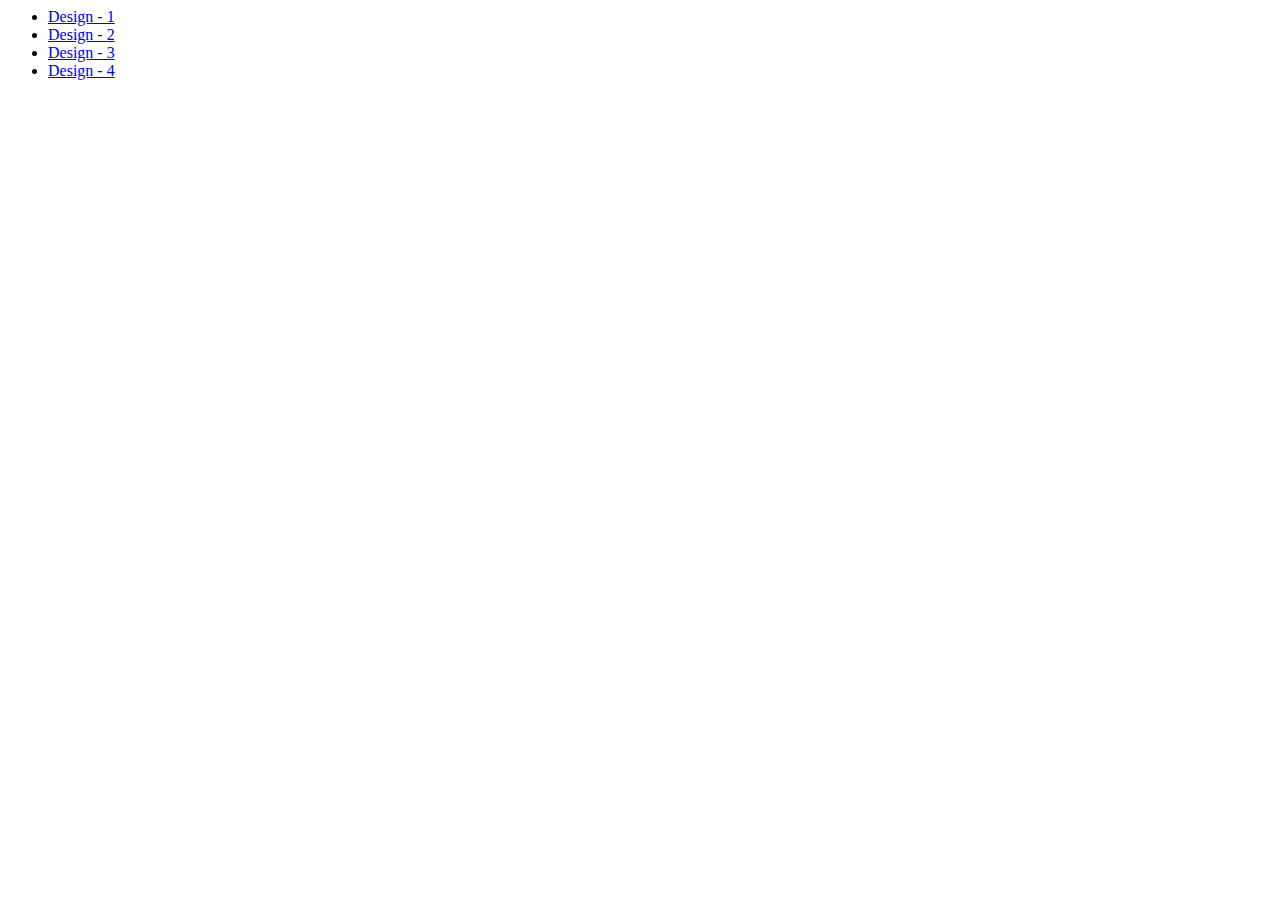
<file: index.html>
<html lang="en">
<head>
  <meta charset="UTF-8">
  <meta name="viewport" content="width=device-width, initial-scale=1.0">
  <title>Garima</title>
</head>
<body>
  <ul>
    <li><a href="./design-1/index.html">Design - 1</a></li>
    <li><a href="./Assignment-1/index.html">Design - 2</a></li>
    <li><a href="./Assignment-2/index.html">Design - 3</a></li>
    <li><a href="./Assignment-3/Main.vue">Design - 4</a></li>
  </ul>
</body>
</html>
</file>
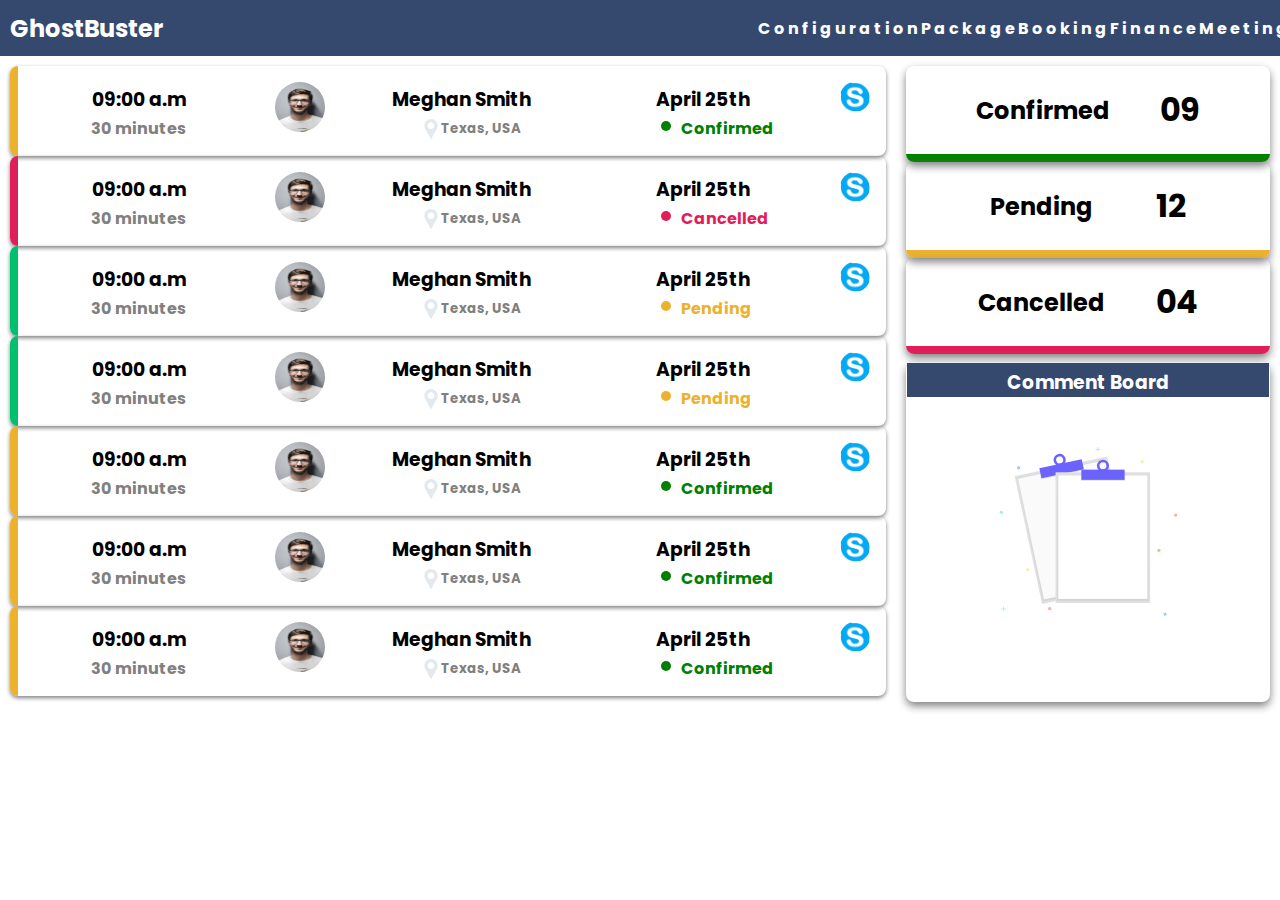
<file: design-1/index.html>
<!DOCTYPE html>
<html lang="en">
<head>
    <meta charset="UTF-8">
    <meta name="viewport" content="width=device-width, initial-scale=1.0">
    <meta http-equiv="X-UA-Compatible" content="ie=edge">
    <link rel="stylesheet" href="https://fonts.googleapis.com/css?family=Poppins">
    <link rel="stylesheet" href="https://cdnjs.cloudflare.com/ajax/libs/font-awesome/4.7.0/css/font-awesome.min.css">
    <link rel="stylesheet" href="main.css">
    <title>Navigation</title>
</head>
<body>
    <nav>
        <div class="logo">
            <h4>GhostBuster</h4>
        </div>
        <ul class="nav-links">
            <li><a href="#">Configuration</a></li>
            <li><a href="#">Package</a></li>
            <li><a href="#">Booking</a></li>
            <li><a href="#">Finance</a></li>
            <li><a href="#">Meeting</a></li>
        </ul>
    </nav>

    <div class="float-container">

      <div class="float-child-one">
          <div class="row">
            <div class="column border">
              <h3>09:00 a.m</h3>
              <h4>30 minutes</h4>
            </div>
            <div class="image">
                <img src="img_avatar1.jpg" alt="Avatar" class="avatar">
            </div>
            <div class="column">
              <h3>Meghan Smith</h3>
              <div class="one">
                <img src="interface.svg" alt="interface" height="20px" width="20px"> 
                <h5>Texas, USA</h5>
              </div>
            </div>
            <div class="column">
              <h3>April 25th</h3>
              <div class="two">
                <span class="dot"></span>
                <h4 style="color: green;">Confirmed</h4>
              </div>
            </div>
            <div class="image1">
                <img src="skype.png" alt="Avatar" class="avatar1">
            </div>
          </div>

          <div class="row1">
            <div class="column border">
              <h3>09:00 a.m</h3>
              <h4>30 minutes</h4>
            </div>
            <div class="image">
                <img src="img_avatar1.jpg" alt="Avatar" class="avatar">
            </div>
            <div class="column">
              <h3>Meghan Smith</h3>
              <div class="one">
                <img src="interface.svg" alt="interface" height="20px" width="20px"> 
                <h5>Texas, USA</h5>
              </div>
            </div>
            <div class="column">
              <h3>April 25th</h3>
              <div class="two">
                <span class="dot1"></span>
                <h4 style="color: #e01e5a;">Cancelled</h4>
              </div>
            </div>
            <div class="image1">
                <img src="skype.png" alt="Avatar" class="avatar1">
            </div>
          </div>

          <div class="row2">
            <div class="column border">
              <h3>09:00 a.m</h3>
              <h4>30 minutes</h4>
            </div>
            <div class="image">
                <img src="img_avatar1.jpg" alt="Avatar" class="avatar">
            </div>
            <div class="column">
              <h3>Meghan Smith</h3>
              <div class="one">
                <img src="interface.svg" alt="interface" height="20px" width="20px"> 
                <h5>Texas, USA</h5>
              </div>
            </div>
            <div class="column">
              <h3>April 25th</h3>
              <div class="two">
                <span class="dot2"></span>
                <h4 style="color: #ecb22e;">Pending</h4>
              </div>
            </div>
            <div class="image1">
                <img src="skype.png" alt="Avatar" class="avatar1">
            </div>
          </div>

          <div class="row2">
            <div class="column border">
              <h3>09:00 a.m</h3>
              <h4>30 minutes</h4>
            </div>
            <div class="image">
                <img src="img_avatar1.jpg" alt="Avatar" class="avatar">
            </div>
            <div class="column">
              <h3>Meghan Smith</h3>
              <div class="one">
                <img src="interface.svg" alt="interface" height="20px" width="20px"> 
                <h5>Texas, USA</h5>
              </div>
            </div>
            <div class="column">
              <h3>April 25th</h3>
              <div class="two">
                <span class="dot2"></span>
                <h4 style="color: #ecb22e;">Pending</h4>
              </div>
            </div>
            <div class="image1">
                <img src="skype.png" alt="Avatar" class="avatar1">
            </div>
          </div>

          <div class="row">
            <div class="column border">
              <h3>09:00 a.m</h3>
              <h4>30 minutes</h4>
            </div>
            <div class="image">
                <img src="img_avatar1.jpg" alt="Avatar" class="avatar">
            </div>
            <div class="column">
              <h3>Meghan Smith</h3>
              <div class="one">
                <img src="interface.svg" alt="interface" height="20px" width="20px"> 
                <h5>Texas, USA</h5>
              </div>
            </div>
            <div class="column">
              <h3>April 25th</h3>
              <div class="two">
                <span class="dot"></span>
                <h4 style="color: green;">Confirmed</h4>
              </div>
            </div>
            <div class="image1">
                <img src="skype.png" alt="Avatar" class="avatar1">
            </div>
          </div>

          <div class="row">
            <div class="column border">
              <h3>09:00 a.m</h3>
              <h4>30 minutes</h4>
            </div>
            <div class="image">
                <img src="img_avatar1.jpg" alt="Avatar" class="avatar">
            </div>
            <div class="column">
              <h3>Meghan Smith</h3>
              <div class="one">
                <img src="interface.svg" alt="interface" height="20px" width="20px"> 
                <h5>Texas, USA</h5>
              </div>
            </div>
            <div class="column">
              <h3>April 25th</h3>
              <div class="two">
                <span class="dot"></span>
                <h4 style="color: green;">Confirmed</h4>
              </div>
            </div>
            <div class="image1">
                <img src="skype.png" alt="Avatar" class="avatar1">
            </div>
          </div>

          <div class="row">
            <div class="column border">
              <h3>09:00 a.m</h3>
              <h4>30 minutes</h4>
            </div>
            <div class="image">
                <img src="img_avatar1.jpg" alt="Avatar" class="avatar">
            </div>
            <div class="column">
              <h3>Meghan Smith</h3>
              <div class="one">
                <img src="interface.svg" alt="interface" height="20px" width="20px"> 
                <h5>Texas, USA</h5>
              </div>
            </div>
            <div class="column">
              <h3>April 25th</h3>
              <div class="two">
                <span class="dot"></span>
                <h4 style="color: green;">Confirmed</h4>
              </div>
            </div>
            <div class="image1">
                <img src="skype.png" alt="Avatar" class="avatar1">
            </div>
          </div>
      </div>
      
      <div class="float-child-two">
            <div class="task">
                <h2>Confirmed</h2>
                <h1>09</h1>
          </div>
          <div class="task1">
            <h2>Pending</h2>
            <h1>12</h1>
      </div>
      <div class="task2">
        <h2>Cancelled</h2>
        <h1>04</h1>
      </div>
      <div class="task3 ">
        <h3 class="comment_header">Comment Board</h3>      
        <img src="no_data.svg" alt="no_data" height="50%" width="50%" class="no_data">  
      </div>
      </div>
      
    </div>
</body>
</html>
</file>
<file: design-1/main.css>
*{
    padding: 0px;
    margin: 0px;
    box-sizing: border-box;
    font-family: 'Poppins', sans-serif;
}

nav{
    display: flex;
    justify-content: space-around;
    align-items: center;
    height: 56px;
    font-family: 'Poppins', sans-serif;
    background-color: #35496e;
   
}

.logo{
    color: white;
    font-size: 24px;
}
.nav-links{
    display: flex;
    justify-content: space-around;
    width: 40%;
    margin-left: 45%;

}
.nav-links li{
    list-style: none;
}
.nav-links a{
    letter-spacing: 3px;
    font-weight: bold;
    font-size: 16px;
    text-decoration: none;
    color: white;
}
.float-child-one {
    width: 70%;
    float: left;
    padding: 10px;
    /* border: 2px solid red; */
}  
.float-child-two {
    width: 30%;
    float: left;
    padding: 10px;
    /* border: 2px solid red; */
}  
.row{
    /* padding: 2px; */
    /* margin: 10px; */
    display: flex;
    box-shadow: 0 2px 4px 0 gray;
    transition: 0.3s;
    border-radius: 8px;
    border-left: 8px solid #ecb22e;
    /* width: 75%; */
    /* float: left; */
}
.row:hover{
    box-shadow: 0 8px 16px 0 gray;
}
.image{
    padding: 8px;
    margin: 8px;
}
.avatar {
    vertical-align: center;
    width: 50px;
    height:50px;
    border-radius: 50%;
}
.column {
    flex: 33.33%;
    padding: 15px;
    text-align: center;
  }
  .column h4{
    /* color: green; */
    text-align: center;
    /* padding-top: 4px; */
}
.image1{
    padding: 8px;
    margin: 8px;
}
.avatar1 {
    vertical-align: center;
    width: 30px;
    height:30px;
    border-radius: 50%;
}
.row1{
    /* padding: 2px; */
    /* margin: 10px; */
    display: flex;
    box-shadow: 0 2px 4px 0 gray;
    transition: 0.3s;
    border-radius: 8px;
    border-left: 8px solid #e01e5a;
    /* width: 75%; */
    /* float: left; */
}
.row1:hover{
    box-shadow: 0 8px 16px 0 gray;
}

.row2{
    /* padding: 2px; */
    /* margin: 10px; */
    display: flex;
    box-shadow: 0 2px 4px 0 gray;
    transition: 0.3s;
    border-radius: 8px;
    border-left: 8px solid #00bf6d;
    /* width: 75%; */
    /* float: left; */
}
.row2:hover{
    box-shadow: 0 8px 16px 0 gray;
}
.column h3{
     color: black;
     padding-top: 4px ;
  }

  .column h4{
      color: gray;
      padding-top:2px;
  }
  .dot {
    height: 10px;
    width: 10px;
    background-color: green;
    border-radius: 50%;
    display: inline-block;
    margin-right: 10px;
    margin-top: 7px;
  }
  .dot1 {
    height: 10px;
    width: 10px;
    background-color: #e01e5a;
    border-radius: 50%;
    display: inline-block;
    margin-right: 10px;
    margin-top: 7px;
  }
  .dot2 {
    height: 10px;
    width: 10px;
    background-color: #ecb22e;
    border-radius: 50%;
    display: inline-block;
    margin-right: 10px;
    margin-top: 7px;
  }

.task{
    /* margin: 10px; */
    padding: 20px;
    box-shadow: 0 4px 8px 0 gray;
    transition: 0.3s;
    border-radius: 8px;
    border-bottom: 8px solid green;
    width: 100%; 
    float: left;
    /* float: left; */
    align-items: center;
    display: flex;
    justify-content: space-evenly;
} 

.task1{
    /* margin: 10px; */
    padding: 20px;
    box-shadow: 0 4px 8px 0 gray;
    transition: 0.3s;
    border-radius: 8px;
    border-bottom: 8px solid #ecb22e;
    width: 100%; 
    float: left;
    /* float: left; */
    align-items: center;
    display: flex;
    justify-content: space-evenly;
} 

.task2{
    /* margin: 10px; */
    padding: 20px;
    box-shadow: 0 4px 8px 0 gray;
    transition: 0.3s;
    border-radius: 8px;
    border-bottom: 8px solid #e01e5a;
    width: 100%; 
    float: left;
    /* float: left; */
    align-items: center;
    display: flex;
    justify-content: space-evenly;
} 
.task3{
    /* margin: 10px; */
    padding: 1px;
    margin-top: 8px;
    box-shadow: 0 4px 8px 0 gray;
    transition: 0.3s;
    border-radius: 8px;
    width: 100%; 
    height: 340px;
    float: left;
    /* float: left; */
    text-align: center;
    /* display: flex; */
    justify-content: space-evenly;
} 
.comment_header{
    background-color: #35496e;
    color: white;
    height: 10%;
    padding-top: 5px;
}
.no_data{
    margin-top: 50px;
}
.one{
    display: flex;
    margin-left: 65px;
    margin-top: 5px;
}
.two{
    display: flex;
    margin-left: 63px;
}
.one h5{
    color: gray;
}
</file>
